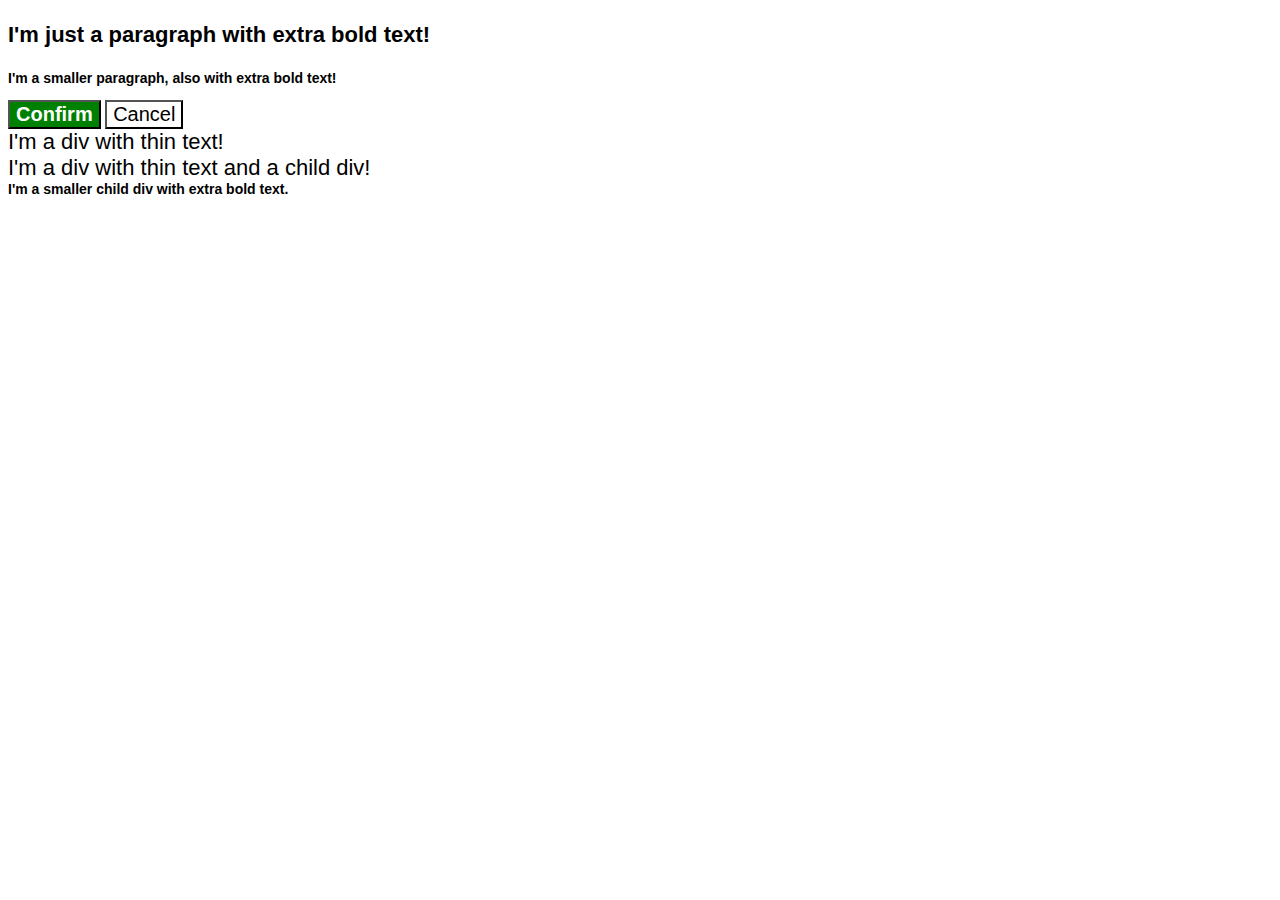
<file: foundations/cascade/01-cascade-fix/index.html>
<!DOCTYPE html>
<html lang="en">
  <head>
    <meta charset="UTF-8">
    <meta http-equiv="X-UA-Compatible" content="IE=edge">
    <meta name="viewport" content="width=device-width, initial-scale=1.0">
    <title>Fix the Cascade</title>
    <link rel="stylesheet" href="style.css">
  </head>
  <body>
    <p class="para">I'm just a paragraph with extra bold text!</p>
    <p class="para small-para">I'm a smaller paragraph, also with extra bold text!</p>

    <button id="confirm-button" class="button confirm">Confirm</button>
    <button id="cancel-button" class="button cancel">Cancel</button>

    <div class="text">I'm a div with thin text!</div>
    <div class="text">I'm a div with thin text and a child div!
    <div class="text child">I'm a smaller child div with extra bold text.</div>
    </div>
  </body>
</html>
</file>
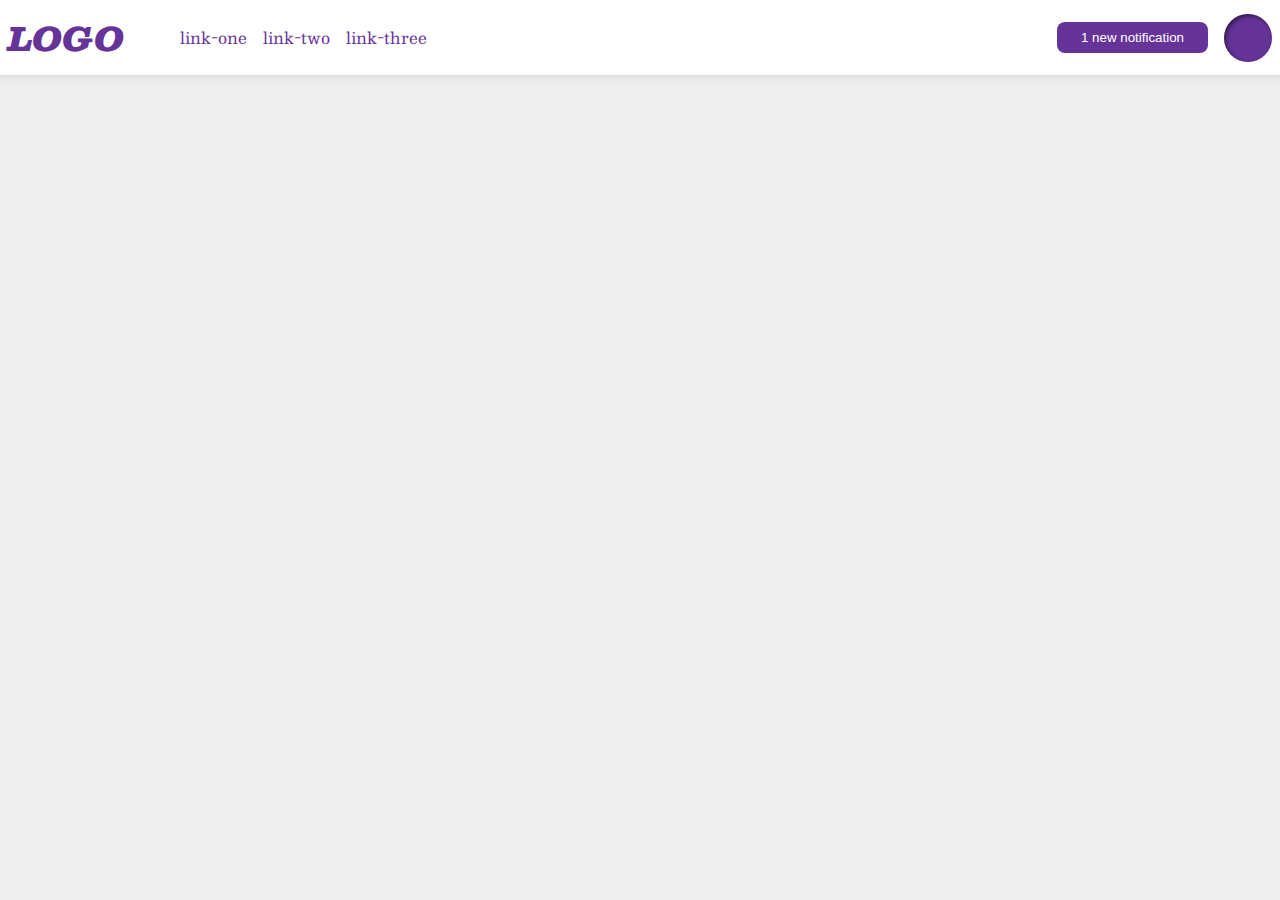
<file: foundations/flex/03-flex-header-2/index.html>
<!DOCTYPE html>
<html lang="en">
  <head>
    <meta charset="UTF-8">
    <meta http-equiv="X-UA-Compatible" content="IE=edge">
    <meta name="viewport" content="width=device-width, initial-scale=1.0">
    <title>Flex Header 2</title>
    <link rel="stylesheet" href="style.css">
  </head>
  <body>

    <div class="header">
      <div class="left">
      <div class="logo">
        LOGO
      </div>
      <ul class="links">
        <li><a href="https://google.com">link-one</a></li>
        <li><a href="https://google.com">link-two</a></li>
        <li><a href="https://google.com">link-three</a></li>
      </ul>

    </div>
      <div class="right">
      <button class="notifications">
        1 new notification
      </button>
      <div class="profile-image"></div>
    </div>
  </div>
  </body>
</html>
</file>
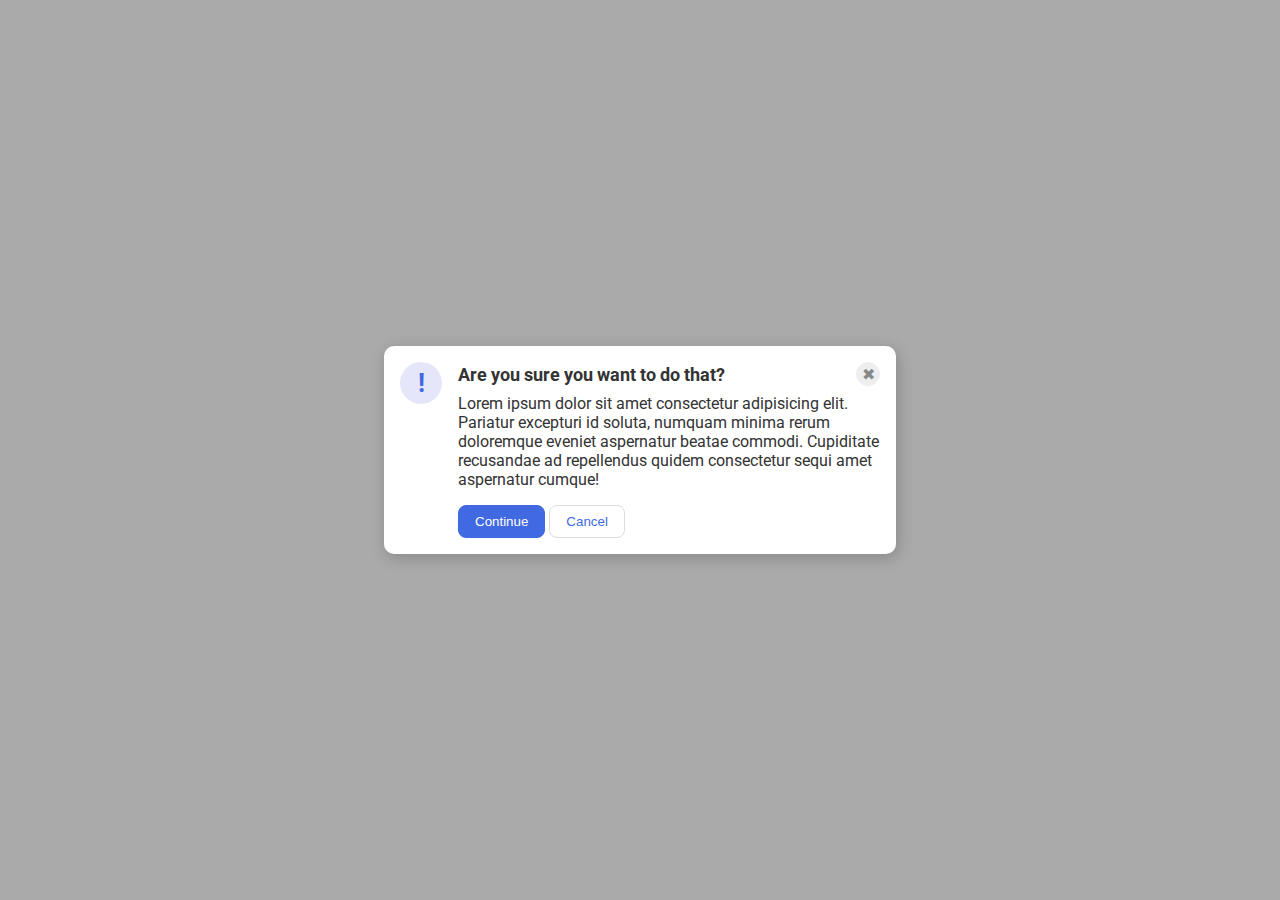
<file: foundations/flex/05-flex-modal/index.html>
<!DOCTYPE html>
<html lang="en">
  <head>
    <meta charset="UTF-8">
    <meta http-equiv="X-UA-Compatible" content="IE=edge">
    <meta name="viewport" content="width=device-width, initial-scale=1.0">
    <link rel="stylesheet" href="style.css">
    <title>Modal</title>
  </head>
  <body>
    <div class="modal">
      <div class="icon">!</div>
      <div class="container">
      <div class="header">Are you sure you want to do that?
      <button class="close-button">✖</button>
    </div>
      <div class="text">Lorem ipsum dolor sit amet consectetur adipisicing elit. Pariatur excepturi id soluta, numquam minima rerum doloremque eveniet aspernatur beatae commodi. Cupiditate recusandae ad repellendus quidem consectetur sequi amet aspernatur cumque!</div>
      <button class="continue">Continue</button>
      <button class="cancel">Cancel</button>
    </div>
  </div>
  </body>
</html>
</file>
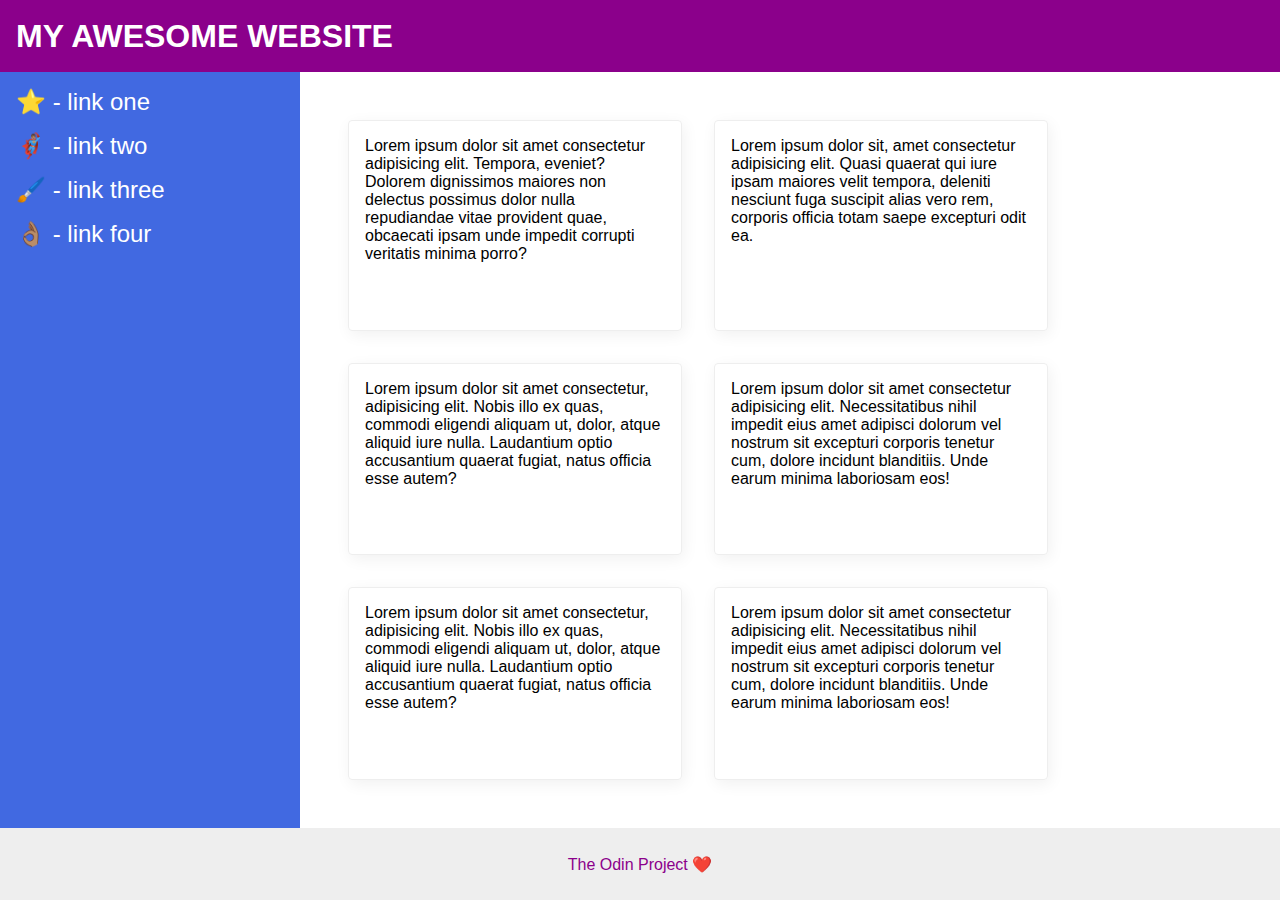
<file: foundations/flex/07-flex-layout-2/index.html>
<!DOCTYPE html>
<html lang="en">
  <head>
    <meta charset="UTF-8">
    <meta http-equiv="X-UA-Compatible" content="IE=edge">
    <meta name="viewport" content="width=device-width, initial-scale=1.0">
    <title>The Holy Grail</title>
    <link rel="stylesheet" href="style.css">
  </head>
  <body>
    <div class="header">
      MY AWESOME WEBSITE
    </div>
<div class="body">
    <div class="sidebar">
      <ul>
        <li><a href="#">⭐ - link one</a></li>
        <li><a href="#">🦸🏽‍♂️ - link two</a></li>
        <li><a href="#">🖌️ - link three</a></li>
        <li><a href="#">👌🏽 - link four</a></li>
      </ul>
    </div>
  <div class="container">
    <div class="card">Lorem ipsum dolor sit amet consectetur adipisicing elit. Tempora, eveniet? Dolorem dignissimos maiores non delectus possimus dolor nulla repudiandae vitae provident quae, obcaecati ipsam unde impedit corrupti veritatis minima porro?</div>
    <div class="card">Lorem ipsum dolor sit, amet consectetur adipisicing elit. Quasi quaerat qui iure ipsam maiores velit tempora, deleniti nesciunt fuga suscipit alias vero rem, corporis officia totam saepe excepturi odit ea.</div>
    <div class="card">Lorem ipsum dolor sit amet consectetur, adipisicing elit. Nobis illo ex quas, commodi eligendi aliquam ut, dolor, atque aliquid iure nulla. Laudantium optio accusantium quaerat fugiat, natus officia esse autem?</div>
    <div class="card">Lorem ipsum dolor sit amet consectetur adipisicing elit. Necessitatibus nihil impedit eius amet adipisci dolorum vel nostrum sit excepturi corporis tenetur cum, dolore incidunt blanditiis. Unde earum minima laboriosam eos!</div>
    <div class="card">Lorem ipsum dolor sit amet consectetur, adipisicing elit. Nobis illo ex quas, commodi eligendi aliquam ut, dolor, atque aliquid iure nulla. Laudantium optio accusantium quaerat fugiat, natus officia esse autem?</div>
    <div class="card">Lorem ipsum dolor sit amet consectetur adipisicing elit. Necessitatibus nihil impedit eius amet adipisci dolorum vel nostrum sit excepturi corporis tenetur cum, dolore incidunt blanditiis. Unde earum minima laboriosam eos!</div>
  </div>
  </div>       
    <div class="footer">
      The Odin Project ❤️
    </div>
  </body>
</html>
</file>
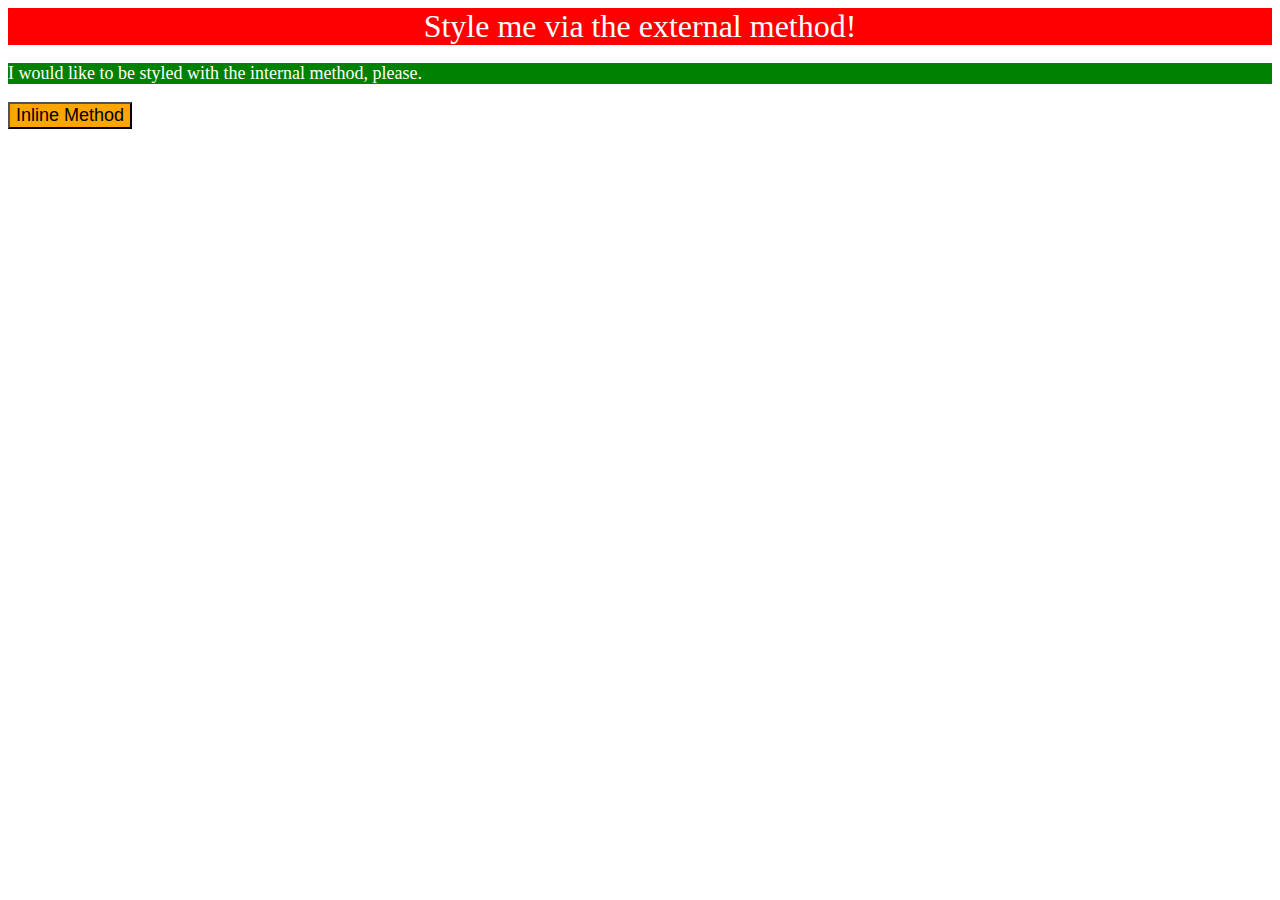
<file: foundations/intro-to-css/01-css-methods/index.html>
<!DOCTYPE html>
<html lang="en">
  <head>
    <meta charset="UTF-8">
    <meta http-equiv="X-UA-Compatible" content="IE=edge">
    <meta name="viewport" content="width=device-width, initial-scale=1.0">
    <title>Methods for Adding CSS</title>
    <link rel="stylesheet" href="styles.css">

    <style>
      p {
        color: white;
        background-color: green;
        font-size: 18px;
      }
    </style>
  </head>
  <body>
    <div>Style me via the external method!</div>
    <p>I would like to be styled with the internal method, please.</p>
    <button style="background-color: orange; font-size: 18px;">Inline Method</button>
  </body>
</html>
</file>
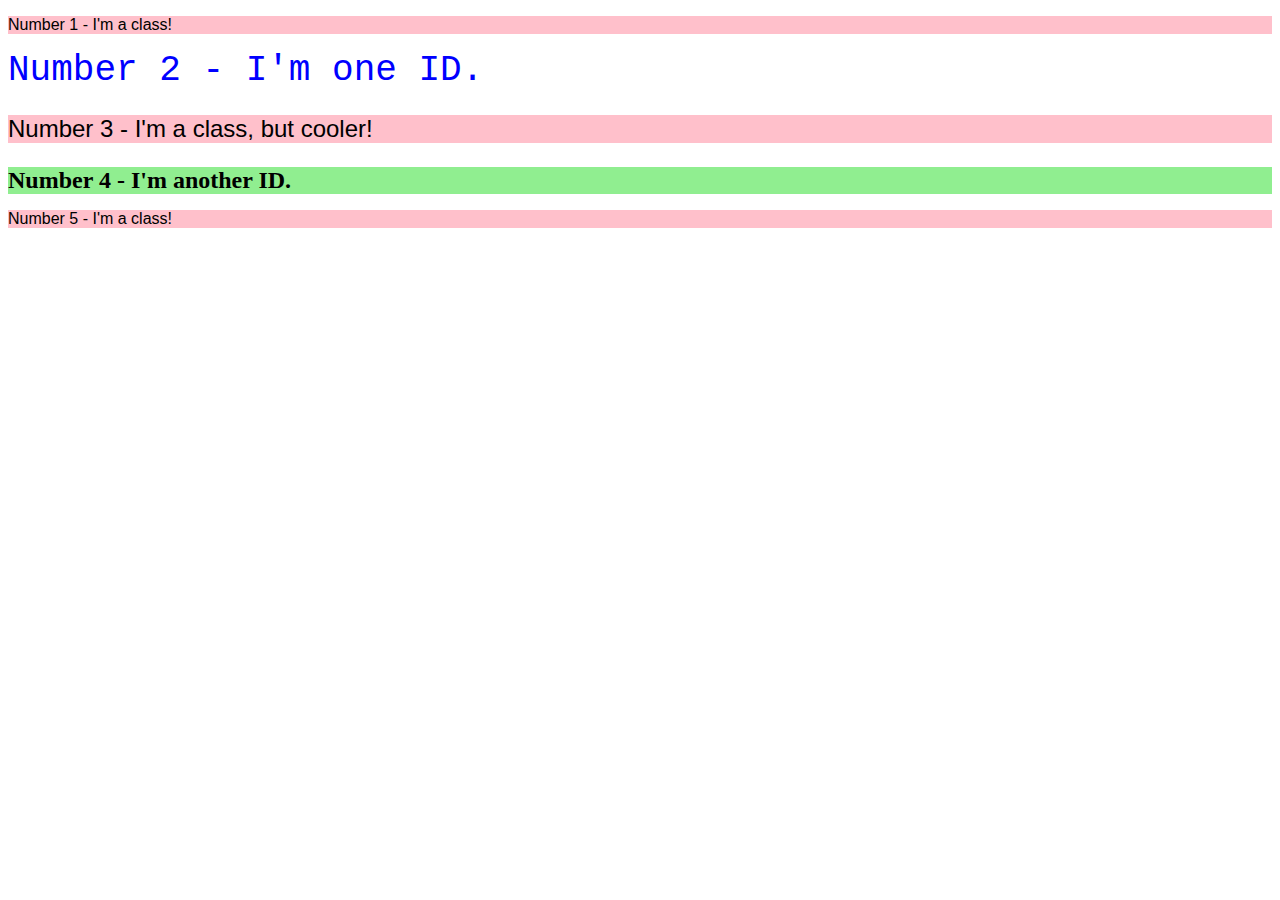
<file: foundations/intro-to-css/02-class-id-selectors/index.html>
<!DOCTYPE html>
<html lang="en">
  <head>
    <meta charset="UTF-8">
    <meta http-equiv="X-UA-Compatible" content="IE=edge">
    <meta name="viewport" content="width=device-width, initial-scale=1.0">
    <title>Class and ID Selectors</title>
    <link rel="stylesheet" href="style.css">
  </head>
  <body>
    <p class="one">Number 1 - I'm a class!</p>
    <div id="two">Number 2 - I'm one ID.</div>
    <p class="three">Number 3 - I'm a class, but cooler!</p>
    <div id="four">Number 4 - I'm another ID.</div>
    <p class="five">Number 5 - I'm a class!</p>
  </body>
</html>
</file>
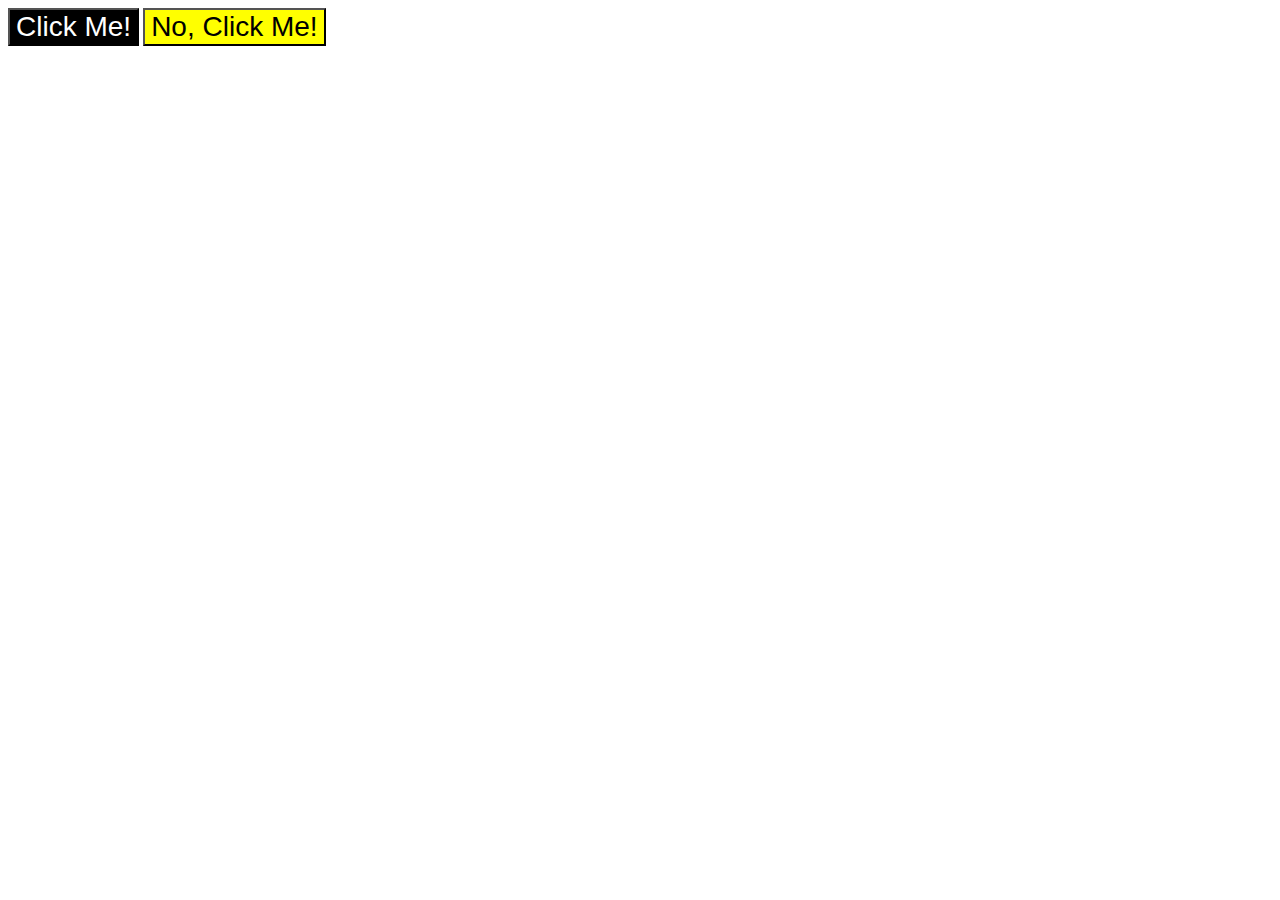
<file: foundations/intro-to-css/03-grouping-selectors/index.html>
<!DOCTYPE html>
<html lang="en">
  <head>
    <meta charset="UTF-8">
    <meta http-equiv="X-UA-Compatible" content="IE=edge">
    <meta name="viewport" content="width=device-width, initial-scale=1.0">
    <title>Grouping Selectors</title>
    <link rel="stylesheet" href="style.css">
  </head>
  <body>
    <button class="normal">Click Me!</button>
    <button class="odd">No, Click Me!</button>
  </body>
</html>
</file>
<file: foundations/cascade/01-cascade-fix/style.css>
body {
  font-family: Arial, Helvetica, sans-serif;
}

.para,
.small-para {
  color: hsl(0, 0%, 0%);
  font-weight: 800;
}

.para {
  font-size: 22px;
}

.small-para {
  font-size: 14px;
  font-weight: 800;
}

#confirm-button {
  background: green;
  color: white;
  font-weight: bold;
} 

.button {
  background-color: rgb(255, 255, 255);
  color: rgb(0, 0, 0);
  font-size: 20px;
}

.text .child {
  color: rgb(0, 0, 0);
  font-weight: 800;
  font-size: 14px;
}

div.text {
  color: rgb(0, 0, 0);
  font-size: 22px;
  font-weight: 100;
}
</file>
<file: foundations/flex/03-flex-header-2/style.css>
/* this is some magical font-importing.  
you'll learn about it later. */
@import url('https://fonts.googleapis.com/css2?family=Besley:ital,wght@0,400;1,900&display=swap');

body {
  margin: 0;
  background: #eee;
  font-family: Besley, serif;
}

.header {
  background: white;
  border-bottom: 1px solid #ddd;
  box-shadow: 0 0 8px rgba(0,0,0,.1);
  display: flex;
  padding: 8px;
  justify-content: space-between;
  
}

.profile-image {
  background: rebeccapurple;
  box-shadow: inset 2px 2px 4px rgba(0,0,0,.5);
  border-radius: 50%;
  width: 48px;
  height: 48px;
  
}

.logo {
  color: rebeccapurple;
  font-size: 32px;
  font-weight: 900;
  font-style: italic;
}

button {
  border: none;
  border-radius: 8px;
  background: rebeccapurple;
  color: white;
  padding: 8px 24px;
}

a {
  /* this removes the line under our links */
  text-decoration: none;
  color: rebeccapurple;
}

ul {
  list-style-type: none;
  display: flex;
  gap: 16px;
}

.left, .right {
  display: flex;
  align-items: center;
  gap: 16px;
}
</file>
<file: foundations/flex/05-flex-modal/style.css>
@import url('https://fonts.googleapis.com/css2?family=Roboto:wght@400;700&display=swap');

html, body {
  height: 100%;
}

body {
  font-family: Roboto, sans-serif;
  margin: 0;
  background: #aaa;
  color: #333;
  /* I'll give you this one for free lol */
  display: flex;
  align-items: center;
  justify-content: center;
}


.modal {
  background: white;
  width: 480px;
  border-radius: 10px;
  box-shadow: 2px 4px 16px rgba(0,0,0,.2);
  display: flex;
  gap: 16px;
  padding: 16px;
}



.close-button {
  background: #eee;
  border-radius: 50%;
  color: #888;
  font-weight: 400;
  font-size: 16px;
  height: 24px;
  width: 24px;
  display: flex;
  align-items: center;
  justify-content: center;
  border: 1px solid #eee;
  padding: 0;
}

button {
  cursor: pointer;
  padding: 8px 16px;
  border-radius: 8px;
}

button.continue {
  background: royalblue;
  border: 1px solid royalblue;
  color: white;
}

button.cancel {
  background: white;
  border: 1px solid #ddd;
  color: royalblue;
}


.header {
  display: flex;
  align-items: center;
  justify-content: space-between;
  font-size: 18px;
  font-weight: 700;
  margin-bottom: 8px;
}

.text {
  margin-bottom: 16px;
}

.icon {
  color: royalblue;
  font-size: 26px;
  font-weight: 700;
  background: lavender;
  width: 42px;
  height: 42px;
  border-radius: 50%;
  display: flex;
  align-items: center;
  justify-content: center;
  flex-shrink: 0;
}
</file>
<file: foundations/flex/07-flex-layout-2/style.css>
body {
  font-family: -apple-system, BlinkMacSystemFont, 'Segoe UI', Roboto, Oxygen, Ubuntu, Cantarell, 'Open Sans', 'Helvetica Neue', sans-serif;
  margin: 0;
  min-height: 100vh;
  display: flex;
  flex-direction: column;

}

.body {
  flex: 1;
  display: flex;
}

.header {
  height: 72px;
  background: darkmagenta;
  color: white;
  display: flex;
  align-items: center;
  padding: 0 16px;
  font-size: 32px;
  font-weight: 900;
}

.footer {
  height: 72px;
  background: #eee;
  color: darkmagenta;
}

.sidebar {
  width: 300px;
  background: royalblue;
  box-sizing: border-box;
  display: flex;
  flex-shrink: 0;
  padding: 16px;
}

.card {
  border: 1px solid #eee;
  box-shadow: 2px 4px 16px rgba(0,0,0,.06);
  border-radius: 4px;
  padding: 16px;
  width: 300px;
}

ul {
  list-style-type: none;
  margin: 0;
  padding: 0;
}

li {
  margin-bottom: 16px;
}

a {
  color: white;
  text-decoration: none;
  font-size: 24px;
}

.container {
  padding: 48px;
  display: flex;
  flex-wrap: wrap;
  gap: 32px;
}



.footer {
  display: flex;
  align-items: center;
  justify-content: center;
}
</file>
<file: foundations/intro-to-css/01-css-methods/styles.css>
div {
    background-color: red;
    color: white;
    font-size: 32px;
    text-align: center;
}
</file>
<file: foundations/intro-to-css/02-class-id-selectors/style.css>
.one, .three,.five {
    background-color: pink;
    font-family: Verdana, Geneva, Tahoma, sans-serif
}

#two {
    color: blue;
    font-size: 36px;
    font-family: 'Courier New', Courier, monospace;
}

.three {
    font-size: 24px;
}

#four {
    background-color: lightgreen;
    font-weight: bold;
    font-size: 24px;

}
</file>
<file: foundations/intro-to-css/03-grouping-selectors/style.css>
.normal,.odd {
    font-size: 28px;
    font-family: Arial, Helvetica, sans-serif;
}

.normal {
    background-color: black;
    color: white;
}

.odd {
    background-color: yellow;
}
</file>
